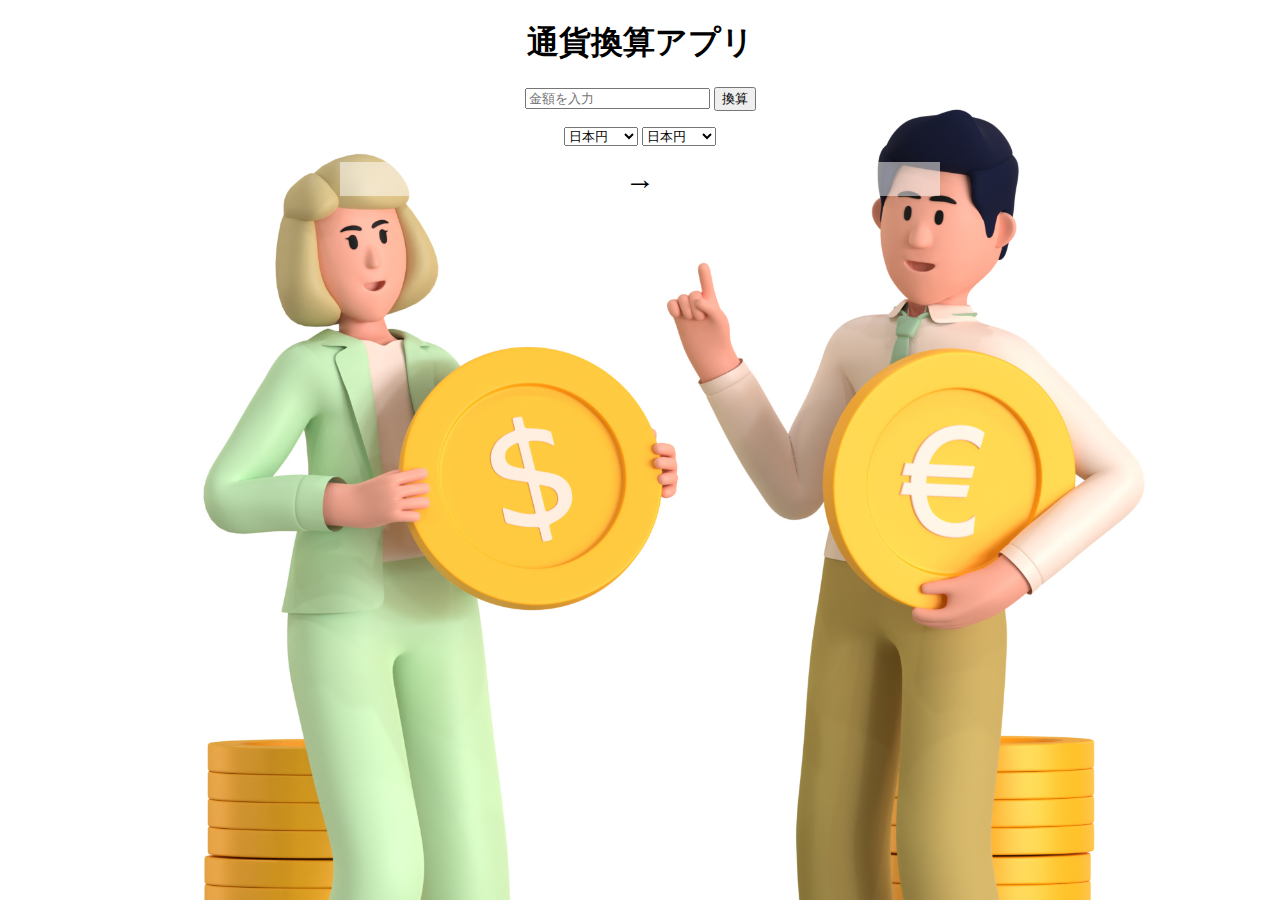
<file: moneyapp/index.html>
<!DOCTYPE html>
<html lang="en">
<head>
    <meta charset="UTF-8">
    <meta name="viewport" content="width=device-width, initial-scale=1.0">
    <link rel="stylesheet" href="stylesheet.css">
    <title>通貨換算アプリ</title>
</head>
<body>
    <h1>通貨換算アプリ</h1>

    <p>
        <input type="number" id="amount" placeholder="金額を入力">
        <button onclick="convert()">換算</button>
    </p>
    <p>
        <select id="from">
            <option value="JPY">日本円</option>
            <option value="USD">米ドル</option>
            <option value="EUR">ユーロ</option> 
            <option value="KRW">韓ウォン</option>
            <option value="CNY">人民元</option>
        </select>
        <span id="arrow" class="hidden">→</span>
        <select id="to">
            <option value="JPY">日本円</option>
            <option value="USD">米ドル</option>
            <option value="EUR">ユーロ</option>
            <option value="GBP">英ポンド</option>
            <option value="KRW">韓ウォン</option>
            <option value="CNY">人民元</option>
        </select>
    </p>


    <!-- 表示 -->
    <div id="conversion-result" class="conversion-container hidden">
        <p>
        <img id="from-img" alt="" width="30px">
        <span id="input"></span></p>
        →        
        <p><img id="to-img" alt="" width="30px">
        <span id="result"></span></p>
    </div>
    <div class="text-container hidden">
        <!-- 日時表示 -->
        <p id="datetime" class="hidden"></p>
    </div>
    <div class="text-container hidden">
        <!-- レート表示 -->
        <p id="rate" class="hidden"></p>
    </div>

    <script>
       
        async function convert() {
            var amount = document.getElementById('amount').value;
            if (!amount || amount < 0) {
                alert("正しい金額を入力してください");
                return;
            }

            var from = document.getElementById('from').value;
            var to = document.getElementById('to').value;

            var url = 'https://openexchangerates.org/api/latest.json?app_id=MYID';

            //JSONで取得、非同期
            try {
                let response = await fetch(url);
                let data = await response.json();

                var rateFrom = data.rates[from]; //取得したfrom
                var rateTo = data.rates[to]; //取得したto
                var result = amount / rateFrom * rateTo; //計算式

                var fromSymbol, toSymbol;
                if (from === "JPY") {
                    fromSymbol = "￥";
                } else if (from === "USD") {
                    fromSymbol = "$";
                } else if (from === "EUR") {
                    fromSymbol = "€";
                } else if (from === "GBP") {
                    fromSymbol = "£";
                } else if (from === "KRW") {
                    fromSymbol = "₩";
                } else if (from === "CNY") {
                    fromSymbol = "¥";
                }

                if (to === "JPY") {
                    toSymbol = "￥";
                } else if (to === "USD") {
                    toSymbol = "$";
                } else if (to === "EUR") {
                    toSymbol = "€";
                } else if (to === "GBP") {
                    toSymbol = "£";
                } else if (to === "KRW") {
                    toSymbol = "₩";
                } else if (to === "CNY") {
                    toSymbol = "¥";
                }

                document.getElementById('input').innerHTML = `${fromSymbol}${amount}`;
                document.getElementById('result').innerHTML = `${toSymbol}${result.toFixed(2)}`; //結果をresultへ表示、小数点以下2桁

                var fromImg, toImg;
                if (from === "JPY") {
                    fromImg = "img/coin/7-yen_64.png";
                } else if (from === "USD") {
                    fromImg = "img/coin/1-dollar_64.png";
                } else if (from === "EUR") {
                    fromImg = "img/coin/5-euro_64.png";
                } else if (from === "GBP") {
                    fromImg = "img/coin/2-pound_64.png";
                }  else if (from === "KRW") {
                    fromImg = "img/coin/9-won_64.png";
                }  else if (from === "CNY") {
                    fromImg = "img/coin/8-yuan_64.png";
                }
                

                if (to === "JPY") {
                    toImg = "img/coin/7-yen_64.png";
                } else if (to === "USD") {
                    toImg = "img/coin/1-dollar_64.png";
                } else if (to === "EUR") {
                    toImg = "img/coin/5-euro_64.png";
                } else if (to === "GBP") {
                    toImg = "img/coin/2-pound_64.png";
                } else if (to === "KRW") {
                    toImg = "img/coin/9-won_64.png";
                } else if (to === "CNY") {
                    toImg = "img/coin/8-yuan_64.png";
                }
            
                document.getElementById('from-img').src = fromImg;
                document.getElementById('to-img').src = toImg;


                // 結果と画像を表示
                document.getElementById('conversion-result').classList.remove('hidden');

                // 日時を表示
                document.getElementById('datetime').innerHTML = new Date().toLocaleString();
                document.getElementById('datetime').classList.remove('hidden');

                // レートを表示
                document.getElementById('rate').innerHTML = `1 ${from} = ${(rateTo/rateFrom).toFixed(2)} ${to}`;
                document.getElementById('rate').classList.remove('hidden');
            } 
            
             //エラーの場合
            catch (error) {
                console.error(error);
                alert("通貨換算に失敗しました。後ほど再試行してください。");
            }
        }

    </script>
</body>
</html>
</file>
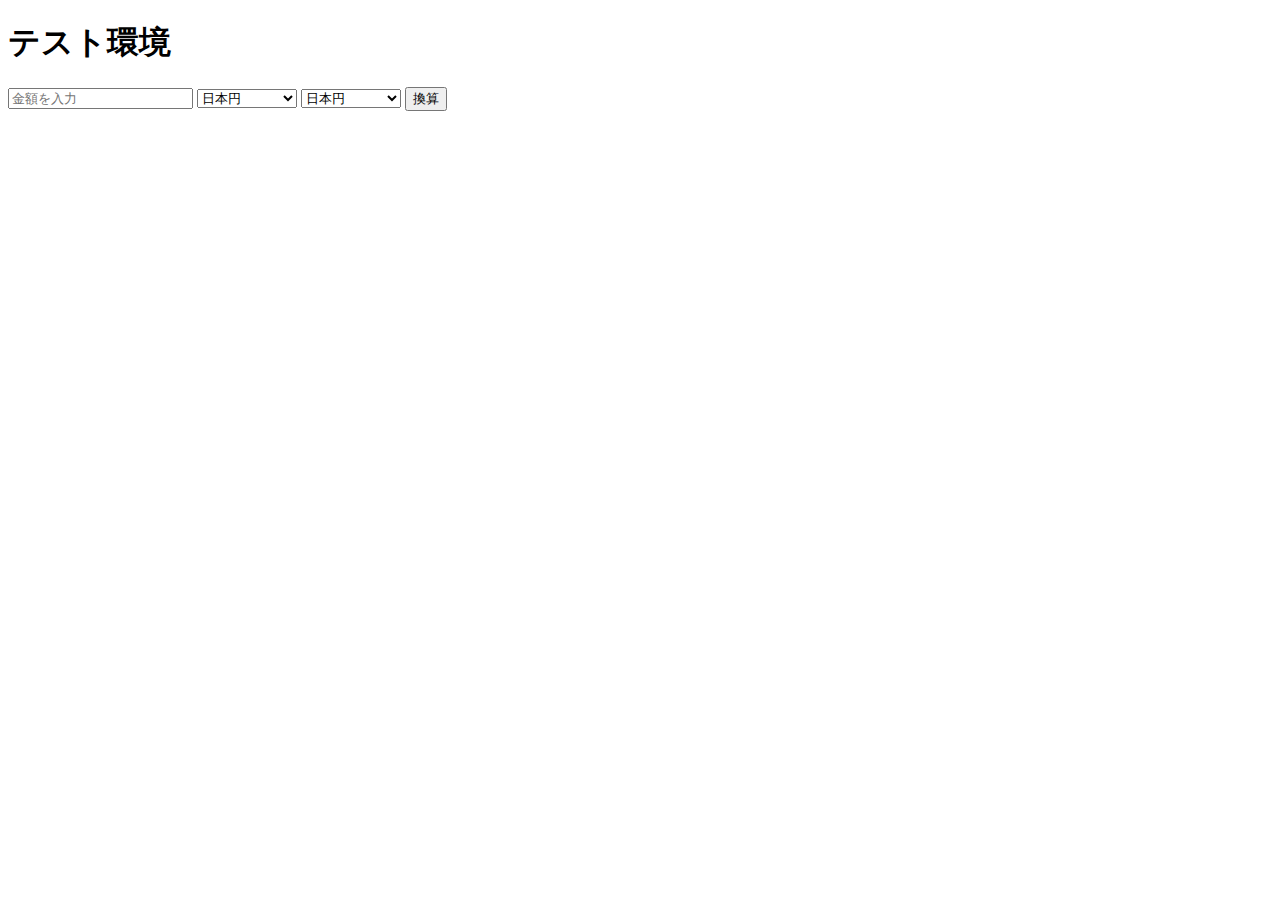
<file: moneyapp/index02.html>
<!DOCTYPE html>
<html lang="en">
<head>
    <meta charset="UTF-8">
    <meta name="viewport" content="width=device-width, initial-scale=1.0">
    <title>通貨換算アプリ</title>
</head>
<body>
    <h1>テスト環境</h1>
    <input type="number" id="amount" placeholder="金額を入力">
    <select id="from">
        <option value="JPY">日本円</option>
        <option value="USD">アメリカドル</option>
        <option value="EUR">ユーロ</option>
    </select>
    <select id="to">
        <option value="JPY">日本円</option>
        <option value="USD">アメリカドル</option>
        <option value="EUR">ユーロ</option>
    </select>
    <button onclick="convert()">換算</button>
    <!-- 表示 -->
    <p id="result"></p>

    <script>
       
        // 通貨換算
        function convert() {
            var amount = document.getElementById('amount').value;
            var from = document.getElementById('from').value;
            var to = document.getElementById('to').value;

            var url = 'https://openexchangerates.org/api/latest.json?app_id=MYID';

            fetch(url)
                .then(response => response.json()) //JSON形式でデータ取得
                .then(data => {
                    var rateFrom = data.rates[from]; //取得したfrom
                    var rateTo = data.rates[to]; //取得したto
                    var result = amount / rateFrom * rateTo; //計算式
                    document.getElementById('result').innerHTML = result.toFixed(2); //結果をresultへ表示、小数点以下2桁
                })
                .catch(error => console.error(error)); //エラーの場合
        } 

    </script>
</body>
</html>
</file>
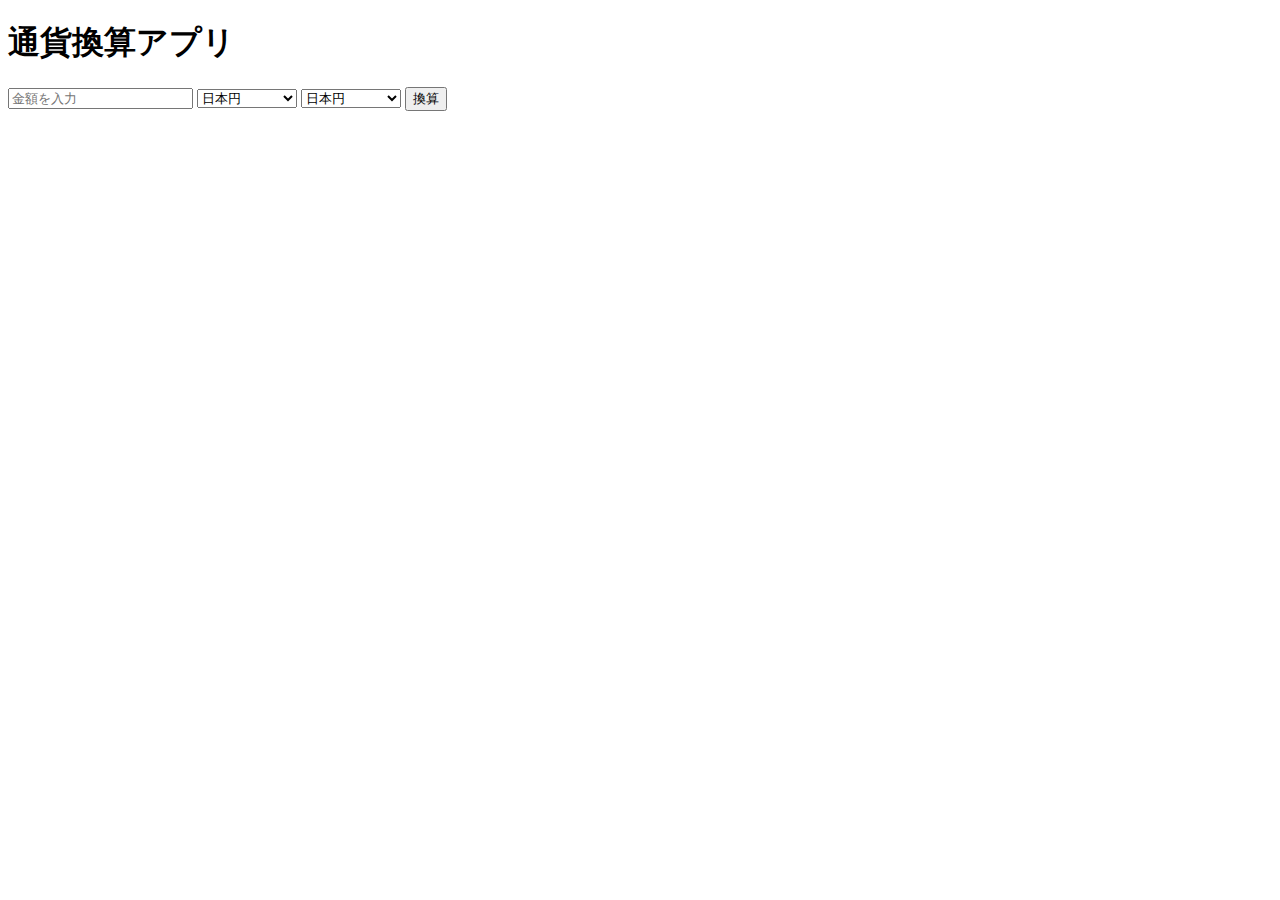
<file: moneyapp/index03.html>
<!DOCTYPE html>
<html lang="en">
<head>
    <meta charset="UTF-8">
    <meta name="viewport" content="width=device-width, initial-scale=1.0">
    <title>通貨換算アプリ</title>
</head>
<body>
    <h1>通貨換算アプリ</h1>

    <input type="number" id="amount" placeholder="金額を入力">

    <select id="from">
        <option value="JPY">日本円</option>
        <option value="USD">アメリカドル</option>
        <option value="EUR">ユーロ</option>
    </select>

    <select id="to">
        <option value="JPY">日本円</option>
        <option value="USD">アメリカドル</option>
        <option value="EUR">ユーロ</option>
    </select>
    <button onclick="convert()">換算</button>
    <!-- 表示 -->
    <p id="result"></p>

    <script>
       
        async function convert() {
            var amount = document.getElementById('amount').value;
            if (!amount || amount < 0) {
                alert("正しい金額を入力してください");
                return;
            }

            var from = document.getElementById('from').value;
            var to = document.getElementById('to').value;

            var url = 'https://openexchangerates.org/api/latest.json?app_id=MYID';

            //JSONで取得、非同期
            try {
                let response = await fetch(url);
                let data = await response.json();

                var rateFrom = data.rates[from]; //取得したfrom
                var rateTo = data.rates[to]; //取得したto
                var result = amount / rateFrom * rateTo; //計算式

                document.getElementById('result').innerHTML = result.toFixed(2); //結果をresultへ表示、小数点以下2桁
            } 
            
             //エラーの場合
            catch (error) {
                console.error(error);
                alert("通貨換算に失敗しました。後ほど再試行してください。");
            }
        }

    </script>
</body>
</html>
</file>
<file: moneyapp/stylesheet.css>
body{
            width: 600px;
            margin: 0 auto;
            text-align: center;
            background-image:url('img/Currency.jpg');
            background-size: cover;
        
        }
        .hidden {
            display: none;
        }
        .conversion-container {
            display: flex;
            align-items: center;
            justify-content: center;
            font-size: 30px;
            background-color: rgba(255, 255, 255, 0.5);
            padding: 0px;
        }
        .conversion-container > * {
            margin: 0 10px;
        }
        .text-container {
            display: flex;
            align-items: center;
            justify-content: center;
            font-size: 15px;
            background-color: rgba(255, 255, 255, 0.5);
            margin: 0 30px;
            /* padding: 0px; */
        }
</file>
